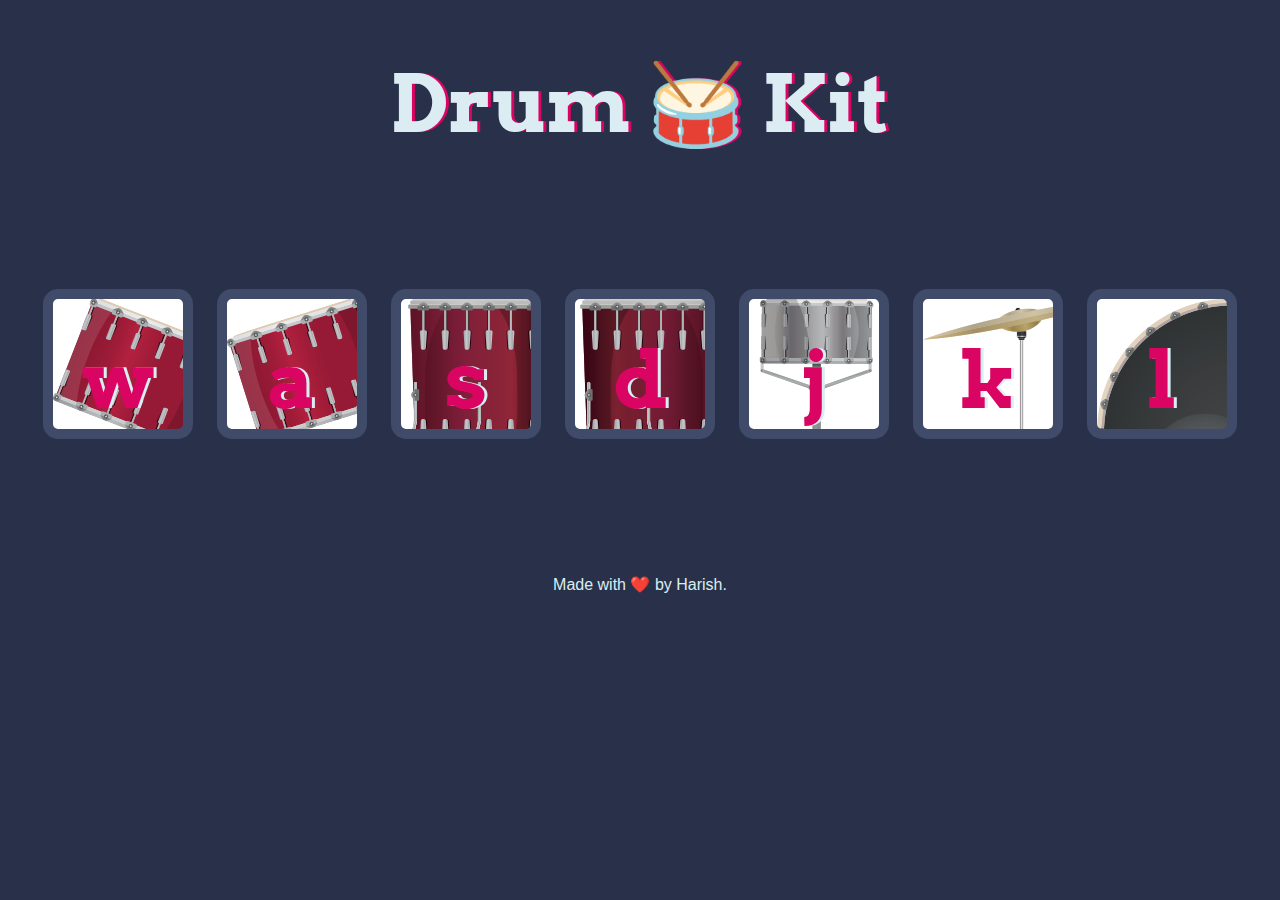
<file: js-projects/Drum Kit Starting Files/index.html>
<!DOCTYPE html>
<html lang="en" dir="ltr">

<head>
  <meta charset="utf-8">
  <title>Drum Kit</title>
  <link rel="stylesheet" href="styles.css">
  <link href="https://fonts.googleapis.com/css?family=Arvo" rel="stylesheet">
</head>

<body>

  <h1 id="title">Drum 🥁 Kit</h1>
  <div class="set">
    <button class="w drum">w</button>
    <button class="a drum">a</button>
    <button class="s drum">s</button>
    <button class="d drum">d</button>
    <button class="j drum">j</button>
    <button class="k drum">k</button>
    <button class="l drum">l</button>
  </div>


  <footer>
    Made with ❤️ by Harish.
  </footer>
  <script src="index.js" charset="utf-8"></script>
</body>

</html>
</file>
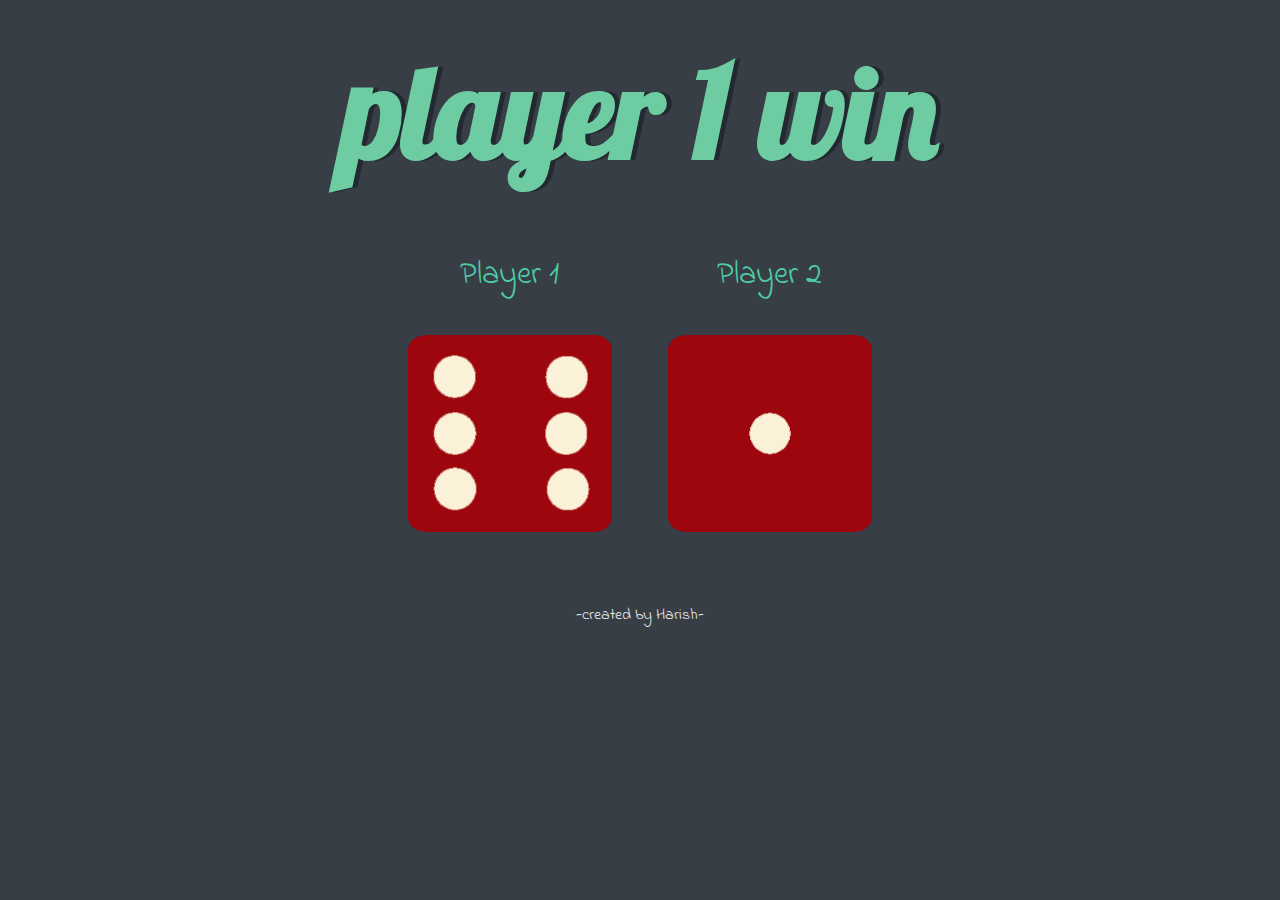
<file: js-projects/dice-game/dicee.html>
<!DOCTYPE html>
<html lang="en" dir="ltr">
  <head>
    <meta charset="utf-8" />
    <title>Dicee</title>
    <link rel="stylesheet" href="styles.css" />
    <link
      href="https://fonts.googleapis.com/css?family=Indie+Flower|Lobster"
      rel="stylesheet"
    />
  </head>
  <body>
    <div class="container">
      <h1>Refresh Me</h1>

      <div class="dice">
        <p>Player 1</p>
        <img class="img1" src="images/dice6.png" />
      </div>

      <div class="dice">
        <p>Player 2</p>
        <img class="img2" src="images/dice6.png" />
      </div>
    </div>

    <script src="index.js" charset="utf-8"></script>
      </body>
      <footer>-created by Harish-</footer>
</html>
</file>
<file: js-projects/Drum Kit Starting Files/styles.css>
body {
  text-align: center;
  background-color: #283149;
}

h1 {
  font-size: 5rem;
  color: #DBEDF3;
  font-family: "Arvo", cursive;
  text-shadow: 3px 0 #DA0463;

}

footer {
  color: #DBEDF3;
  font-family: sans-serif;
}

.w {
 background-image: url("images/tom1.png");
}

.a {
 background-image: url("images/tom2.png");
}

.s {
background-image: url("images/tom3.png");
}

.d {
background-image: url("images/tom4.png");
}

.j {
background-image: url("images/snare.png");
}

.k {
background-image: url("images/crash.png");
}

.l {
background-image: url("images/kick.png");
}

.set {
  margin: 10% auto;
}

.game-over {
  background-color: red;
  opacity: 0.8;
}

.pressed {
  box-shadow: 0 3px 4px 0 #DBEDF3;
  opacity: 0.5;
}

.red {
  color: red;
}

.drum {
  outline: none;
  border: 10px solid #404B69;
  font-size: 5rem;
  font-family: 'Arvo', cursive;
  line-height: 2;
  font-weight: 900;
  color: #DA0463;
  text-shadow: 3px 0 #DBEDF3;
  border-radius: 15px;
  display: inline-block;
  width: 150px;
  height: 150px;
  text-align: center;
  margin: 10px;
  background-color: white;
}
</file>
<file: js-projects/dice-game/styles.css>
.container {
  width: 70%;
  margin: auto;
  text-align: center;
}

.dice {
  text-align: center;
  display: inline-block;

}

body {
  background-color: #383E46;
}

h1 {
  margin: 30px;
  font-family: 'Lobster', cursive;
  text-shadow: 5px 0 #232931;
  font-size: 8rem;
  color: #6ECCA3;
}

p {
  font-size: 2rem;
  color: #4ECCA3;
  font-family: 'Indie Flower', cursive;
}

img {
  width: 80%;
}

footer {
  margin-top: 5%;
  color: #EEEEEE;
  text-align: center;
  font-family: 'Indie Flower', cursive;

}
</file>
